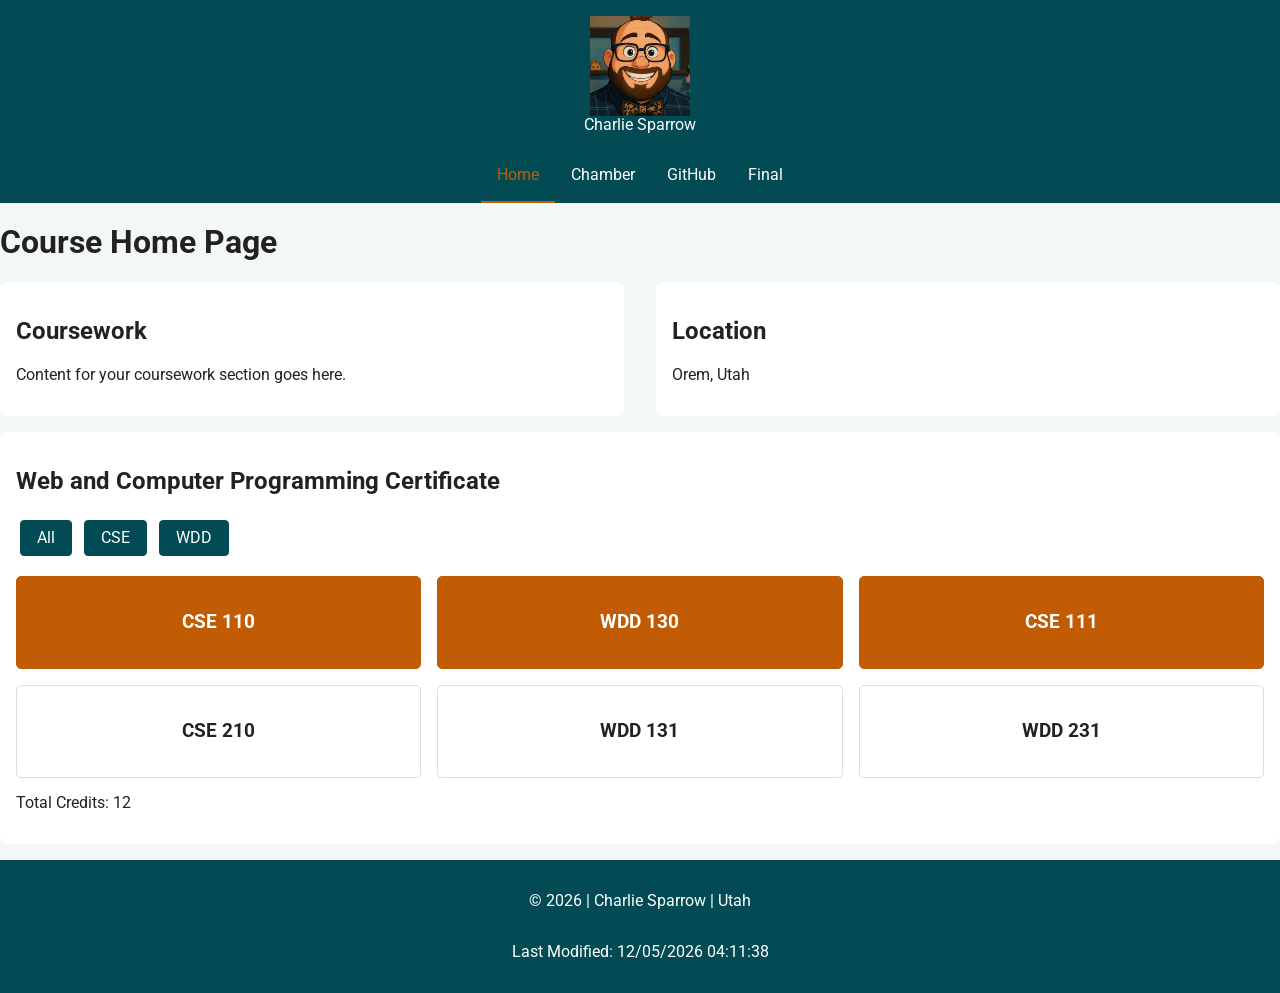
<file: index.html>
<!DOCTYPE html>
<html lang="en">
<head>
    <meta charset="UTF-8">
    <meta name="viewport" content="width=device-width, initial-scale=1.0">
    <meta name="description" content="WDD 231 Course Home Page for Charlie Sparrow, featuring coursework, certificates, and web development projects.">
    <meta name="author" content="Charlie Sparrow">
    <title>Course Home Page | Charlie Sparrow</title>
    
    <link rel="stylesheet" href="styles/normalize.css">
    <link rel="stylesheet" href="styles/small.css">
    <link rel="stylesheet" href="styles/larger.css">
    
    <link rel="preconnect" href="https://fonts.googleapis.com">
    <link rel="preconnect" href="https://fonts.gstatic.com" crossorigin>
    <link href="https://fonts.googleapis.com/css2?family=Roboto:wght@400;700&display=swap" rel="stylesheet">
    
    <script src="scripts/main.js" defer></script>
</head>
<body>
    <header>
        <img src="images/profile.jpg" alt="Profile Picture of Charlie Sparrow" width="100" height="100">
        <span>Charlie Sparrow</span>
        <button id="menu-button" aria-label="Open Navigation">☰</button>
    </header>

    <nav id="main-nav">
        <a href="#" class="active">Home</a>
        <a href="chamber/index.html">Chamber</a>
        <a href="github/index.html">GitHub</a>
        <a href="final/index.html">Final</a>
    </nav>

    <main>
        <h1>Course Home Page</h1>
        
        <div class="content-grid">
            <section class="card">
                <h2>Coursework</h2>
                <p>Content for your coursework section goes here.</p>
            </section>

            <section class="card">
                <h2>Location</h2>
                <p>Orem, Utah</p>
            </section>
        </div>

        <section class="certificate-section card">
            <h2>Web and Computer Programming Certificate</h2>
            <div id="filter-buttons">
                <button id="btn-all">All</button>
                <button id="btn-cse">CSE</button>
                <button id="btn-wdd">WDD</button>
            </div>
            <div id="course-container"></div>
            <p class="credits-display">Total Credits: <span id="credit-total">0</span></p>
        </section>
    </main>

    <footer>
        <p>&copy; <span id="currentyear"></span> | Charlie Sparrow | Utah</p>
        <p>Last Modified: <span id="lastModified">11/7/2026</span></p>
    </footer>
</body>
</html>
</file>
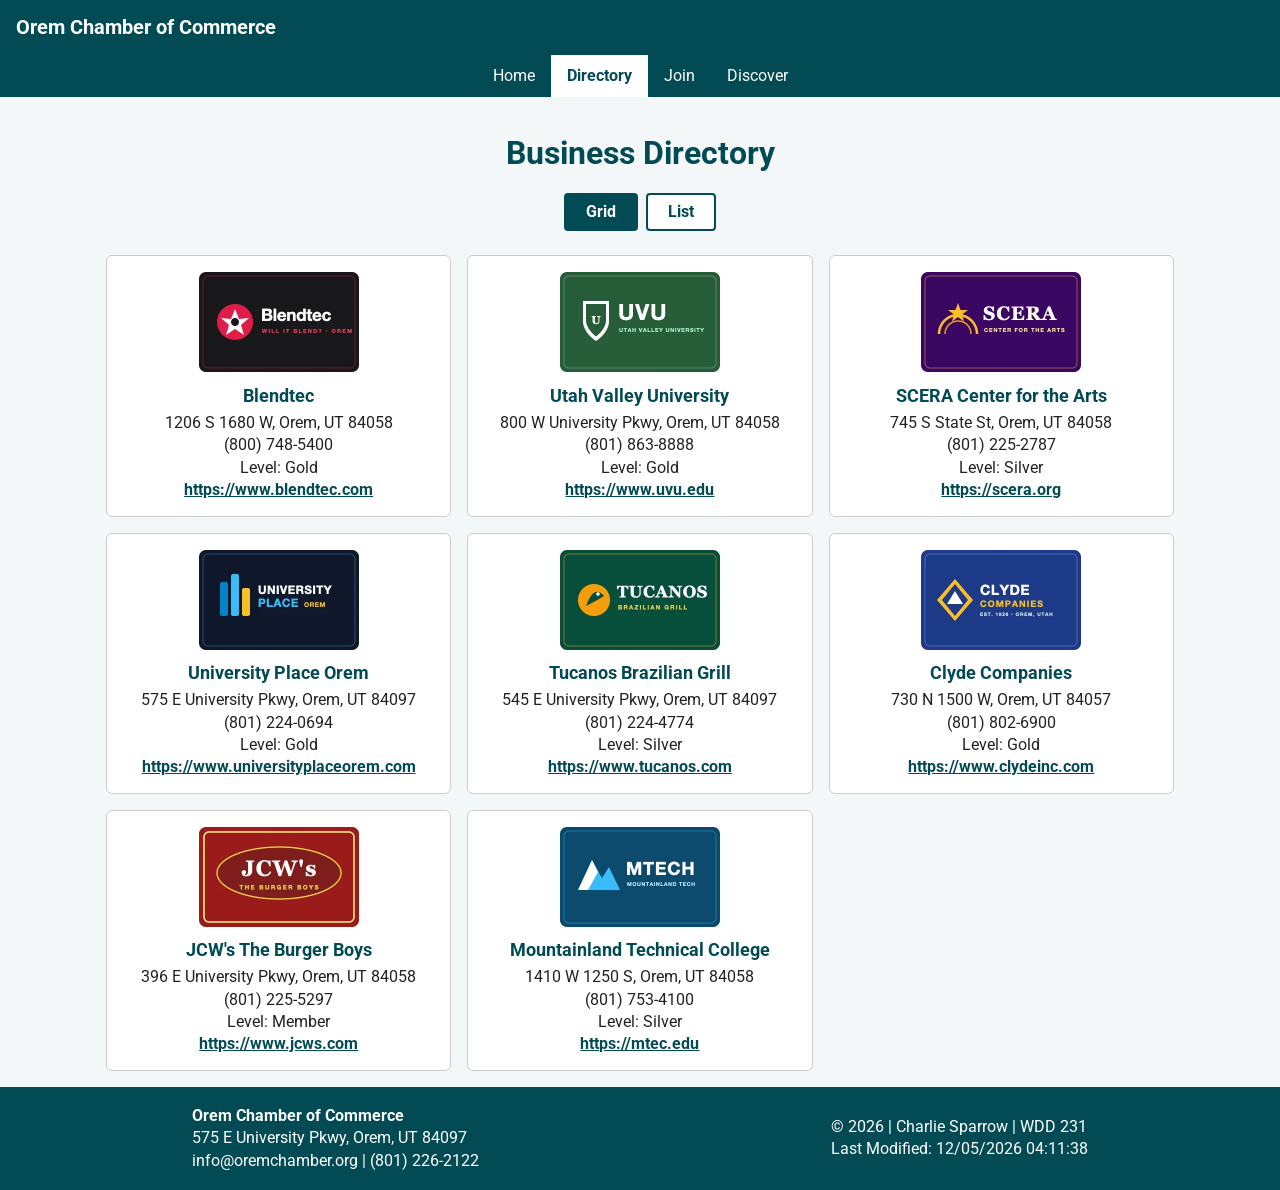
<file: chamber/directory.html>
<!DOCTYPE html>
<html lang="en">
<head>
    <meta charset="UTF-8">
    <meta name="viewport" content="width=device-width, initial-scale=1.0">
    <meta name="description" content="Business directory for the Orem Chamber of Commerce featuring local companies and organizations in Orem, Utah.">
    <meta name="author" content="Charlie Sparrow">
    <title>Business Directory | Orem Chamber of Commerce</title>

    <link rel="icon" href="favicon.ico">

    <meta property="og:title" content="Business Directory | Orem Chamber of Commerce">
    <meta property="og:description" content="Business directory for the Orem Chamber of Commerce featuring local companies and organizations in Orem, Utah.">
    <meta property="og:image" content="https://charlielsparrow.github.io/wdd231/chamber/images/orem-chamber-og.webp">
    <meta property="og:url" content="https://charlielsparrow.github.io/wdd231/chamber/directory.html">
    <meta property="og:type" content="website">

    <link rel="stylesheet" href="styles/normalize.css">
    <link rel="stylesheet" href="styles/small.css">
    <link rel="stylesheet" href="styles/larger.css">

    <link rel="preconnect" href="https://fonts.googleapis.com">
    <link rel="preconnect" href="https://fonts.gstatic.com" crossorigin>
    <link href="https://fonts.googleapis.com/css2?family=Roboto:wght@400;700&display=swap" rel="stylesheet">

    <script src="scripts/directory.js" defer></script>
</head>
<body>
    <header>
        <span>Orem Chamber of Commerce</span>
        <button id="menu-button" aria-label="Open Navigation">☰</button>
    </header>

    <nav id="main-nav">
        <a href="index.html">Home</a>
        <a href="directory.html" class="active">Directory</a>
        <a href="join.html">Join</a>
        <a href="discover.html">Discover</a>
    </nav>

    <main>
        <h1>Business Directory</h1>

        <div class="view-buttons">
            <button id="grid-btn" class="active">Grid</button>
            <button id="list-btn">List</button>
        </div>

        <div id="members-container" class="grid"></div>
    </main>

    <footer>
        <div class="footer-contact">
            <p><strong>Orem Chamber of Commerce</strong></p>
            <p>575 E University Pkwy, Orem, UT 84097</p>
            <p>info@oremchamber.org | (801) 226-2122</p>
        </div>
        <div class="footer-info">
            <p>&copy; <span id="currentyear"></span> | Charlie Sparrow | WDD 231</p>
            <p>Last Modified: <span id="lastModified"></span></p>
        </div>
    </footer>
</body>
</html>
</file>
<file: styles/small.css>
:root {
    --primary-color: #024b54; 
    --accent-color: #c25c04;  
    --bg-color: #f4f7f7;      
    --card-bg: #ffffff;       
    --text-color: #222222;    
    --completed-color: #c25c04; 
    --white-color: #ffffff;
    --transparent-color: #ffffff00;
}

body {
    font-family: 'Roboto', sans-serif;
    color: var(--text-color);
    background-color: var(--bg-color);
    margin: 0;
    padding: 0;
}

header, footer {
    background-color: var(--primary-color);
    color: var(--white-color);
    padding: 1rem;
    text-align: center;
    display: flex;
    flex-direction: column;
    align-items: center;
}

#menu-button {
    background-color: var(--transparent-color);
    border: 1px solid var(--transparent-color);
    color: var(--white-color);
    font-size: 2rem;
    cursor: pointer;
}

#main-nav {
    display: none; 
    flex-direction: column;
    background-color: var(--primary-color);
}

#main-nav.open {
    display: flex; 
}

#main-nav a {
    color: var(--white-color);
    text-decoration: none;
    padding: 1rem;
    display: block;
    border-bottom: 2px solid var(--transparent-color);
    text-align: center;
}

#main-nav a:hover, 
#main-nav a.active {
    border-bottom: 2px solid var(--accent-color);
    color: var(--accent-color); 
}

.card {
    background-color: var(--card-bg);
    padding: 1rem;
    margin-bottom: 1rem;
    border-radius: 8px;
}

#course-container {
    display: flex;
    flex-direction: column;
    gap: 1rem;
    margin-top: 1rem;
}

.course-card {
    padding: 1rem;
    border: 1px solid #dddddd;
    text-align: center;
    border-radius: 5px;
    background-color: var(--card-bg);
    color: var(--text-color);
}

.course-card.completed {
    background-color: var(--completed-color);
    color: var(--white-color);
    border-color: var(--completed-color);
}

#filter-buttons button {
    background-color: var(--primary-color);
    color: var(--white-color);
    border: 1px solid var(--primary-color);
    padding: 0.5rem 1rem;
    margin: 0.25rem;
    border-radius: 4px;
}

#filter-buttons button:hover {
    background-color: var(--accent-color);
    border-color: var(--accent-color);
}
</file>
<file: styles/larger.css>
@media (min-width: 768px) {
    #menu-button {
        display: none;
    }

    #main-nav {
        display: flex;
        flex-direction: row;
        justify-content: center;
    }

    .content-grid {
        display: grid;
        grid-template-columns: 1fr 1fr;
        gap: 2rem;
    }

    #course-container {
        display: grid;
        grid-template-columns: repeat(3, 1fr);
        gap: 1rem;
    }
}
</file>
<file: chamber/styles/small.css>
:root {
    --primary-color: #024b54;
    --bg-color: #f4f7f7;
    --card-bg: #ffffff;
    --zebra-bg: #e6eded;
    --text-color: #222222;
    --white-color: #ffffff;
    --border-color: #cccccc;
}

* {
    box-sizing: border-box;
}

body {
    font-family: 'Roboto', sans-serif;
    color: var(--text-color);
    background-color: var(--bg-color);
    margin: 0;
    padding: 0;
}

header,
footer {
    background-color: var(--primary-color);
    color: var(--white-color);
    padding: 1rem;
    text-align: center;
    display: flex;
    flex-direction: column;
    align-items: center;
}

header {
    flex-direction: row;
    justify-content: space-between;
}

header span {
    font-size: 1.25rem;
    font-weight: 700;
}

#menu-button {
    background-color: transparent;
    border: 1px solid var(--white-color);
    color: var(--white-color);
    font-size: 1.5rem;
    padding: 0.25rem 0.6rem;
    cursor: pointer;
}

#main-nav {
    display: none;
    flex-direction: column;
    background-color: var(--primary-color);
}

#main-nav.open {
    display: flex;
}

#main-nav a {
    color: var(--white-color);
    text-decoration: none;
    padding: 0.75rem 1rem;
    display: block;
    text-align: center;
}

#main-nav a:hover,
#main-nav a.active {
    background-color: var(--white-color);
    color: var(--primary-color);
    font-weight: 700;
}

main {
    max-width: 1100px;
    margin: 0 auto;
    padding: 1rem;
}

h1 {
    text-align: center;
    color: var(--primary-color);
}

.view-buttons {
    display: flex;
    justify-content: center;
    gap: 0.5rem;
    margin-bottom: 1.5rem;
}

.view-buttons button {
    background-color: var(--card-bg);
    color: var(--primary-color);
    border: 2px solid var(--primary-color);
    padding: 0.5rem 1.25rem;
    border-radius: 4px;
    font-weight: 700;
    cursor: pointer;
}

.view-buttons button.active {
    background-color: var(--primary-color);
    color: var(--white-color);
}

#members-container.grid {
    display: grid;
    grid-template-columns: 1fr;
    gap: 1rem;
}

.member-card {
    background-color: var(--card-bg);
    border: 1px solid var(--border-color);
    border-radius: 6px;
    padding: 1rem;
    text-align: center;
}

.member-card img {
    width: 160px;
    height: 100px;
    object-fit: contain;
}

.member-card h2 {
    font-size: 1.15rem;
    margin: 0.5rem 0;
    color: var(--primary-color);
}

.member-card p {
    margin: 0.25rem 0;
}

.member-card a {
    color: var(--primary-color);
    font-weight: 700;
    overflow-wrap: break-word;
}

#members-container.list {
    display: flex;
    flex-direction: column;
}

#members-container.list .member-card {
    border-radius: 0;
    text-align: left;
    display: flex;
    flex-direction: column;
    gap: 0.25rem;
}

#members-container.list .member-card:nth-child(even) {
    background-color: var(--zebra-bg);
}

#members-container.list .member-card img {
    display: none;
}

footer p {
    margin: 0.25rem 0;
}
</file>
<file: chamber/styles/larger.css>
@media (min-width: 768px) {
    #menu-button {
        display: none;
    }

    #main-nav {
        display: flex;
        flex-direction: row;
        justify-content: center;
    }

    #members-container.grid {
        grid-template-columns: repeat(3, 1fr);
    }

    #members-container.list .member-card {
        display: grid;
        grid-template-columns: 1.5fr 2fr 1fr 1fr 1.5fr;
        align-items: center;
        gap: 1rem;
    }

    footer {
        flex-direction: row;
        justify-content: space-around;
        text-align: left;
    }
}
</file>
